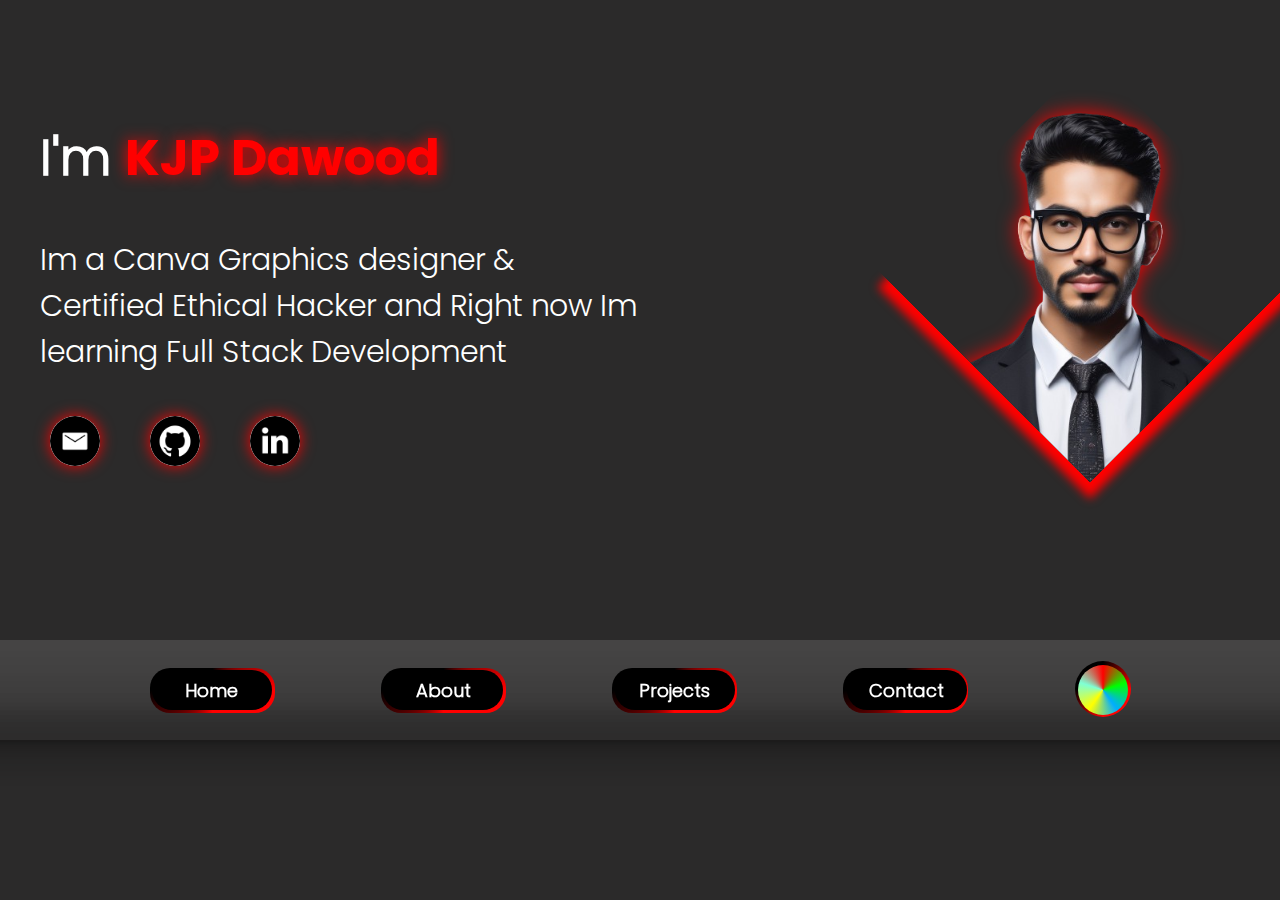
<file: index.html>
<!DOCTYPE html>
<html lang="en">
<head>
    <meta charset="UTF-8">
    <meta name="viewport" content="width=device-width, initial-scale=1.0">
    <link rel="stylesheet" href="files/style.css">
    <title>Document</title>
</head>
<body>
<div class="nav-main">
    <span class="head nhead" id="heading">KJP Dawood</span>
    <div class="nav">
        <button class="btn btni"><a class="links" href="index.html">Home</a></button>
        <button class="btn btna"><a class="links" href="files/about.html">About</a></button>  
        <button class="btn btnp"><a class="links" href="files/projects.html">Projects</a></button>
        <button class="btn btnc"><a class="links" href="files/contacts.html">Contact</a></button>
        <div id="color"></div>
    </div>
</div>
    <div class="colors" id="colors">
        <div class="colorss" id="red"></div>
        <div class="colorss" id="green"></div>
        <div class="colorss" id="yellow"></div>
        <div class="colorss" id="sky-blue"></div>
        <div class="colorss" id="orange"></div>
    </div>
    <div class="home-cont">
        <div class="intro">
    <p class="head">I'm <span id="heading">KJP Dawood</span></p>
            <div class="para">
                <p class="intro-para">Im a Canva Graphics designer & Certified Ethical Hacker
                    and Right now Im learning Full Stack Development
                </p>
            </div>
            <div class="links-pic">
                <a href="mailto:kjpdawood@gmail.com" class="link">
                    <img src="files/pics/4550857_email_gmail_mail_sending_yahoo_icon.png" alt="" class="link-img link1">
                </a>
                <a href="https://github.com/KJPDawood" class="link">
                    <img src="files/pics/287725_github_icon.png" alt="" class="link-img link2">
                </a>
                <a href="https://www.linkedin.com/in/kjp-dawood-355492317?utm_source=share&utm_campaign=share_via&utm_content=profile&utm_medium=android_app" class="link">
                    <img src="files/pics/7693316_linkedin_social media_logo_icon.png" alt="" class="link-img link3">
                </a>
            </div>
        </div>
        <div class="pro-pic"><img class="pic" src="files/pics/1724682831125-84f7ab46-709f-454a-9c12-3c0ccf1360c4-2772-removebg-preview.png" alt=""></div>
    </div>
    <script src="files/index.js"></script>
</body>
</html>
</file>
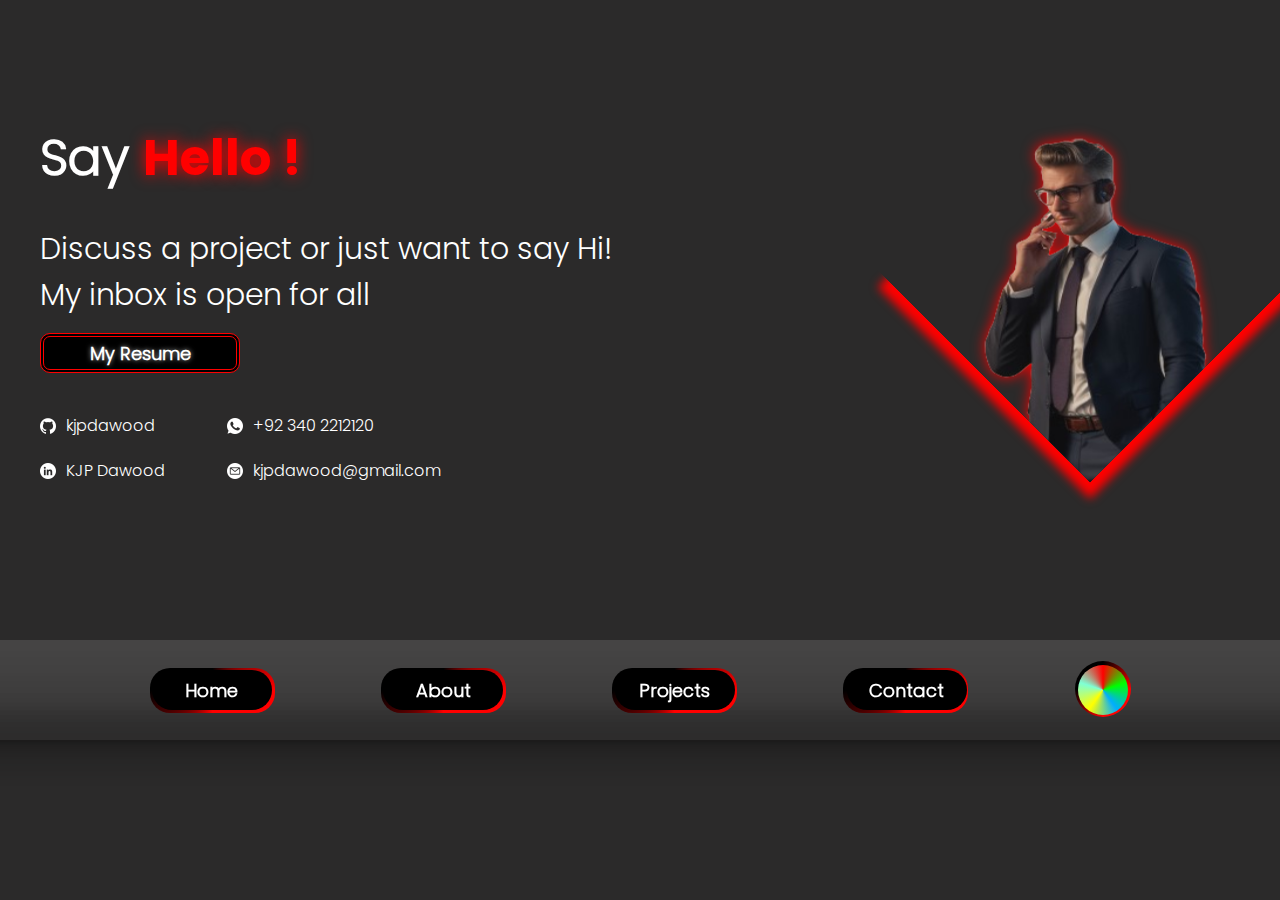
<file: files/contacts.html>
<!DOCTYPE html>
<html lang="en">
<head>
    <meta charset="UTF-8">
    <meta name="viewport" content="width=device-width, initial-scale=1.0">
    <link rel="stylesheet" href="style.css">
    <title>Document</title>
</head>
<body>
    <div class="nav-main">
        <span class="head nhead" id="heading">KJP Dawood</span>
        <div class="nav">
            <button class="btn btni"><a class="links" href="../index.html">Home</a></button>
            <button class="btn btna"><a class="links" href="about.html">About</a></button>
            <button class="btn btnp"><a class="links" href="projects.html">Projects</a></button>
            <button class="btn btnc"><a class="links" href="contacts.html">Contact</a></button>
            <div id="color">
            </div>
        </div>
    </div>
    <div class="colors" id="colors">
        <div class="colorss" id="red"></div>
        <div class="colorss" id="green"></div>
        <div class="colorss" id="yellow"></div>
        <div class="colorss" id="sky-blue"></div>
        <div class="colorss" id="orange"></div>
    </div>
    <div class="home-cont cont-cont">
        <div class="intro cintro">
    <p class="head">Say <span id="heading">Hello !</span></p>
            <div class="para cont-para">
                <p class="intro-para">Discuss a project or just want to say Hi! My inbox is open for all
                </p>
                <button class="cv"><a href="pics/Dawood. CV.docx" download="Dawood. CV.docx" class="cvi">My Resume</a></button>
            </div>
            <div class="contacts">
                <div class="divx">
                    <a href="" class="cus"><img src="pics/whatsapp.png" alt="" class="cimg">+92 340 2212120</a>
                 <a href="mailto:kjpdawood@gmail.com" class="cus"><img src="pics/email.png" alt="" class="cimg">kjpdawood@gmail.com</a>
                </div>
                <div class="divx">
                    <a href="https://github.com/KJPDawood" class="cus"><img src="pics/github (2).png" alt="" class="cimg">kjpdawood</a>
                    <a href="https://www.linkedin.com/in/kjp-dawood-355492317?utm_source=share&utm_campaign=share_via&utm_content=profile&utm_medium=android_app" class="cus"><img src="pics/linkedin.png" alt="" class="cimg">KJP Dawood</a>
                </div>
            </div>
        </div>
        <div class="pro-pic cpic"><img class="cont-pic" src="pics/1724695879108-4db2ef0c-c2b8-44eb-9abc-a0547318e64a-9197-removebg-preview.png" alt=""></div>
    </div>
    <script src="contacts.js"></script>
</body>
</html>
</file>
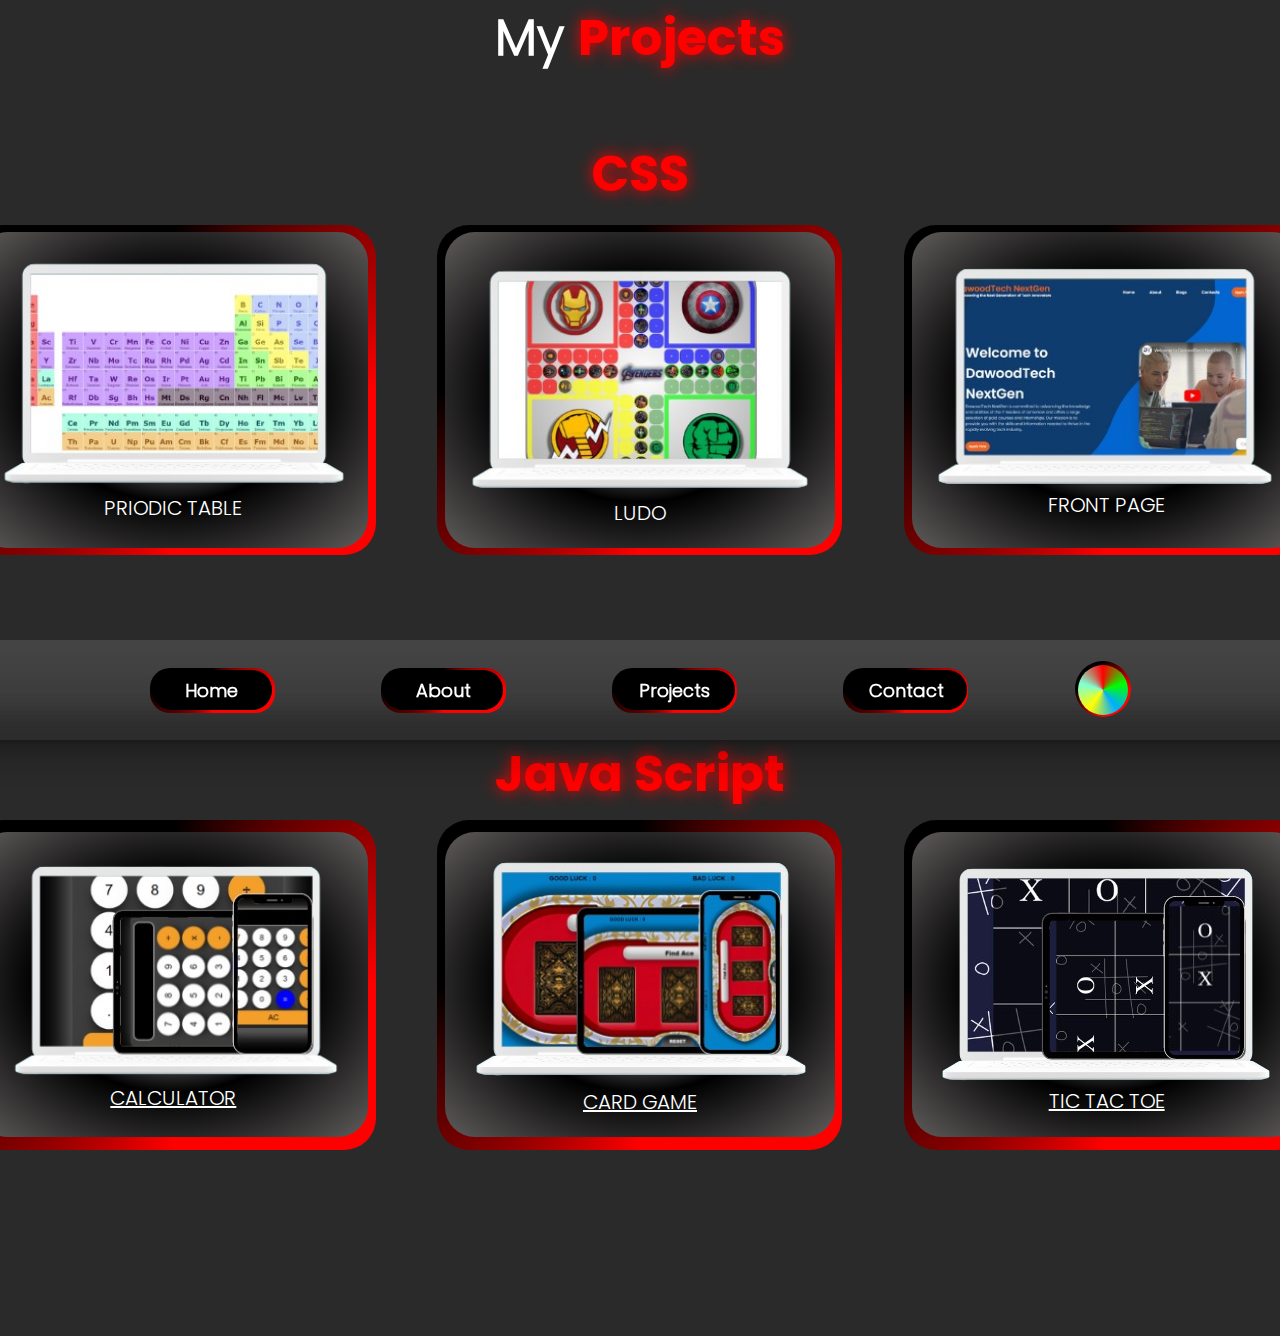
<file: files/projects.html>
<!DOCTYPE html>
<html lang="en">
<head>
    <meta charset="UTF-8">
    <meta name="viewport" content="width=device-width, initial-scale=1.0">
    <link rel="stylesheet" href="style.css">
    <title>Document</title>
</head>
<body class="pbody">

    <div class="nav-main">
        <span class="head nhead" id="heading">KJP Dawood</span>
        <div class="nav">
            <button class="btn btni"><a class="links" href="../index.html">Home</a></button>
            <button class="btn btna"><a class="links" href="about.html">About</a></button>
            <button class="btn btnp"><a class="links" href="projects.html">Projects</a></button>
            <button class="btn btnc"><a class="links" href="contacts.html">Contact</a></button>
            <div id="color">
            </div>
        </div>
    </div>
    <div class="colors" id="colors">
        <div class="colorss" id="red"></div>
        <div class="colorss" id="green"></div>
        <div class="colorss" id="yellow"></div>
        <div class="colorss" id="sky-blue"></div>
        <div class="colorss" id="orange"></div>
    </div>
    <h2 class="head">My <span id="heading">Projects</span></h2>
    <div class="project-cont">
        <div class="css-proj">
            <div class="head">
                <span id="heading">
                    CSS
                </span>
            </div>
            <div class="proj-img">
                <div class="img-div" id="img1">
                    <img src="pics/6-removebg-preview.png" alt="" class="img-proj">
                    <span class="img-head">priodic table</span>
                </div>
                <div class="img-div" id="img2">
                    <img src="pics/5-removebg-preview.png" alt="" class="img-proj">
                    <span class="img-head">ludo</span>
                </div>
                <div class="img-div" id="img3">
                    <img src="pics/4-removebg-preview.png" alt="" class="img-proj">
                    <span class="img-head">Front page</span>
                </div>
            </div>
        </div>
        <div class="js-proj">
            <div class="head">
                <span id="heading">
                   Java Script
                </span>
            </div>
            <div class="proj-img">
                <div class="img-div" id="img4">
                    <img src="pics/3-removebg-preview.png" alt="" class="img-proj">
                    <a href=" https://kjpdawood.github.io/Calculator/" class="img-head">Calculator</a>
                </div>
                <div class="img-div" id="img5">
                    <img src="pics/2-removebg-preview.png" alt="" class="img-proj">
                    <a href=" https://kjpdawood.github.io/card-game/" class="img-head">Card game</a>
                </div>
                <div class="img-div" id="img6">
                    <img src="pics/1-removebg-preview.png" alt="" class="img-proj">
                    <a href="https://kjpdawood.github.io/tic-tac-toe/" class="img-head">tic tac toe</a>
                </div>
            </div>
        </div>
    </div>
    <script src="projects.js"></script>
</body>
</html>
</file>
<file: files/style.css>
*{
    padding: 0%;
    margin: 0%;
    color: white;
}
@font-face {
    font-family: p1;
    src: url(fonts/Poppins-Light.ttf);
}
@font-face {
    font-family: p2;
    src: url(fonts/Poppins-Bold.ttf);
}
:root{
    --gradientColor : black,rgb(255, 0, 0),red,black,black;
    --textColor : red;
    --boxShadow :  0 0 15px rgba(255, 0, 0);
}
body{
    display: flex;
    justify-content: center;
    align-items: center;
    overflow-x: hidden;
    background-color: #2b2a2a;
}
.pbody{
    justify-content: space-between;
    flex-flow: column;
}
.nav-main{
   position: fixed;
   z-index: 999;
    top: 640px;
    background-color: #474646;
    height: 100px;
    width: 1600px;
    display: flex;
    align-items: center;
    justify-content: center;
    box-shadow: rgba(0, 0, 0, 0.17) 0px -23px 25px 0px inset, rgba(0, 0, 0, 0.15) 0px -36px 30px 0px inset, rgba(0, 0, 0, 0.1) 0px -79px 40px 0px inset, rgba(0, 0, 0, 0.06) 0px 2px 1px, rgba(0, 0, 0, 0.09) 0px 4px 2px, rgba(0, 0, 0, 0.09) 0px 8px 4px, rgba(0, 0, 0, 0.09) 0px 16px 8px, rgba(0, 0, 0, 0.09) 0px 32px 16px;
}
.nav{
    width: 1200px;
    display: flex;
    justify-content: space-evenly;
    /* border: 1px solid;  */
    animation: ups 2s;
    align-items: center;
    z-index: 999;
}
.links{
    text-decoration: none;
    color: white;
}
.btn{
    background-color: black;
    height: 40px;
    width: 120px;
    font-size: large;
    font-family: p1;
    border: 0 solid;
    border-radius: 20px;
    font-family: p1;
    font-weight: 600;
}
.btn:active , .cv:active{
    box-shadow: rgba(42, 42, 42, 0.633) 0px 30px 60px -12px inset, rgba(255, 255, 255, 0.3) 0px 18px 36px -18px inset;
}
.btn::before{
    content: "";
    width: 125px;
    height: 45px;
    position: absolute;
    border-radius: 20px;
    z-index: -1;
    background-image: conic-gradient(var(--gradientColor));
    animation: rotate-bg 3s infinite ;
}
.btni::before,.btna::before{
    transform: translate(-35px,-9px);
}
.btnp::before{
    transform: translate(-27px,-9px);
}
.btnc::before{
    transform: translate(-26px,-9px);
}
.pic{ 
    width: 400px;
    height: 400px;
    rotate: -45deg;
    filter: drop-shadow(0px 0px 10px var(--textColor) );
    position: relative;
    bottom: 23px;
    right: 23px;
}
.links-pic{
    display: flex;
    justify-content: center;
    align-items: center;
}
.link-pic{
    width: 40px;
    height: 40px;
}
.home-cont{
    /* border: 1px solid; */
    width: 1200px;
    height: 400px;
    position: relative;
    top: 120px;
    animation: down 2s;
}
.head{
    font-size: 50px;
    font-family: p1;
    font-weight: 600;
}
#heading{
    font-family: p2;
    color: var(--textColor);
    text-shadow: var(--boxShadow);
}
.intro-para{
    font-family: p1;
    font-size: 30px;
}
.para{
    width: 600px;
}
.link-img{
    width: 50px;
    height: 50px;
    background-color: white;
    border-radius: 50%;
    box-shadow:var(--boxShadow);
}
.intro{
    display: flex;
    flex-flow: column;
    width: 600px;
    height: 350px;
    justify-content: space-between;
    align-items: flex-start;
    animation: rights 4s;
}
.links-pic{
    width: 250px;
    display: flex;
    justify-content: space-between;
    padding-left: 10px;
}
.home-cont{
    display: flex;
    justify-content: space-between;
}
.pro-pic{
    rotate: 45deg;
    overflow: hidden;
    display: flex;
    width: 300px;
    height: 300px;
    border: 0px solid none;
    box-shadow: 12px 12px 10px var(--textColor);
    border-top: none;
    border-left: none;
    animation: lefts 4s ;
}
.abody {
    display: flex;
    justify-content: center;
    align-items: center;
    background-color: #000;
}
.carousel {
    overflow: hidden;
    height: 580px;
    display: flex;
    align-items: center;
}
.carousel-items {
    display: flex;
    transition: transform 0.5s ease-in-out;
    width: 1200px;
    height: 400px;
    display: flex;
    align-items: center;
}
.carousel-item {
    min-width: 100%;
    color: #fff;
    text-align: center;
    font-size: 24px;
    display: flex;
    align-items: center;
    height: 400px;
}
.cbtn{
    position: absolute;
    top: 45%;
    transform: translateY(-50%);
    background-color: rgba(0, 0, 0, 0);
    color: var(--textColor);
    border: none;
    padding: 10px;
    cursor: pointer;
    height: 80px;
    border:5px solid var(--textColor);
    border-radius: 40px;
    font-size: xx-large;
    font-weight: 600;
    text-shadow: var(--boxShadow);
}
.prev {
    left: 10px;
    border-top-right-radius: 0px;
    border-bottom-right-radius: 0px;
    border-right: none;
    border-top: 1px solid white;
    border-bottom: 1px solid white;
}
.next {
    right: 10px;
    border-top-left-radius: 0px;
    border-bottom-left-radius: 0px;
    border-left: none;
    border-top: 1px solid white;
    border-bottom: 1px solid white;
}
#color{
    width: 50px;
    height: 50px;
    background-image: conic-gradient(rgb(255, 0, 0),rgb(0, 255, 0),rgb(0, 174, 255),rgb(255, 255, 0),aquamarine,red);
    border-radius: 50%;
}
#color::before{
    content: "";
    width: 56px;
    height: 56px;
    position: absolute;
    border-radius: 50%;
    z-index: -1;
    transform: translate(-3px,-4px);
    background-image: conic-gradient(var(--gradientColor));
    animation: rotate-bg 3s infinite;
}
.about-left{
display: flex;
align-items: flex-start;
width: 600px;
height: 350px;
flex-flow: column;
justify-content: space-around;
}
.about-para{
    font-size: 50px;
    font-family: p1;
    font-weight: 600;
}
.skills,.hobby{
    padding: 10px 20px;
    text-transform: uppercase;
    font-weight: 600;
    font-family: p1;
    font-size: medium;
    margin: 10px;
    width: fit-content;
    height: fit-content;
    display: inline-block;
    margin-left: 5px;
    border-radius: 8%;
    background-color: black;
}
.skills::before,.hobby::before{
    content: '';
    position: absolute;
    z-index: -1;
    animation: rotate-bg 3s infinite;  
}
.skills:hover,.hobby:hover{
    background-color: var(--textColor);
}
.about-secondpara{
    height: 200px;
    width: 600px;
    text-align: left;
}
#html::before{
    width: 87px;
    height: 53px;
    transform: translate(-24px,-15px);
    border-radius: 8px;
}
#css::before{
    width: 79px;
    height: 53px;
    transform: translate(-24px,-15px);
    border-radius: 8px;
}
#js::before{
    width: 144px;
    height: 53px;
    transform: translate(-24px,-15px);
    border-radius: 8px;
}
#bootstrap::before{
    width: 138px;
    height: 53px;
    transform: translate(-24px,-15px);
    border-radius: 8px;
}
#github::before{
    width: 104px;
    height: 53px;
    transform: translate(-24px,-15px);
    border-radius: 8px;
}
#photography::before{
    width: 163px;
    height: 53px;
    transform: translate(-24px,-14px);
    border-radius: 8px;
}
#ceh::before{
    width: 250px;
    height: 53px;
    transform: translate(-24px,-14px);
    border-radius: 8px;
}
#mr::before{
    width: 183px;
    height: 52px;
    transform: translate(-24px,-14px);
    border-radius: 8px;
}
#Canva::before{
    width: 103px;
    height: 52px;
    transform: translate(-24px,-14px);
    border-radius: 8px;
}
.about-cont{
    display: flex;
    justify-content: space-between;
    width: 1180px;
    position: relative;
    top: 30px;
}
.about-pic{
    width: 400px;
    height: 400px;
    border-radius: 200px;
    display: flex;
    justify-content: center;
    align-items: center;
    flex-flow: column;
    background-color: #000;
}
.about-pic::before{
    content: "";
    width: 415px;
    height: 415px;
    position: absolute;
    border-radius: 50%;
    z-index: -1;
    background-image: conic-gradient(var(--gradientColor));
    animation: rotate-bg 3s infinite;
}
#spic,#spic3{
    width: 250px;
}
.colors{
    width: 320px;
    height: 65px;
    display: flex;
    align-items: center;
    justify-content: space-evenly;
    border-radius: 25px;
    position: fixed;
    top: 540px;
    right: 145px;
    display:none;
    background-color: rgb(0, 0, 0);
    animation: pop 0.5s ease-in-out;
}
.colors::before{
    content: "";
    width: 330px;
    height: 75px;
    position: fixed;
    background-image: conic-gradient(var(--gradientColor));
    border-radius: 30px;
    z-index: -2;
    animation: rotate-bg 3s infinite;   
}.colors::after{
    content: "";
    width: 320px;
    height: 65px;
    position: fixed;
    border-radius: 30px;
    z-index: -1;
    background-color: #000;
}
#red{
    width: 50px;
    height: 50px;
    border-radius: 50%;
    background-color: rgb(255, 0, 0);
}
#green{
    width: 50px;
    height: 50px;
    border-radius: 50%;
    background-color: rgb(0, 255, 0);
}
#sky-blue{
    width: 50px;
    height: 50px;
    border-radius: 50%;
    background-color: rgb(0, 174, 255);
}
#yellow{
    width: 50px;
    height: 50px;
    border-radius: 50%;
    background-color: rgb(255, 255, 0);
}
#orange{
    width: 50px;
    height: 50px;
    border-radius: 50%;
    background-color: aquamarine ;
}
.colorss:hover{
    border: 3px solid var(--textColor);
}
.h3{
    font-family: p2;
}
.inter,.matric{
    text-transform: capitalize;
    font-family: p1;
}
.inter:hover .h3:not(:hover),.matric:hover .h3:not(:hover){
    color: var(--textColor);
}
#spic2{
    width: 300px;
    height: 300px;
    border-radius: 50%;
    background-color: #fff;
    border: 4px solid rgb(28, 84, 28);
    padding: 10px;
}
#anime::before{
    width: 95px;
    height: 53px;
    transform: translate(-24px,-15px);
    border-radius: 8px;
}
#cricket::before{
    width: 111px;
    height: 53px;
    transform: translate(-24px,-15px);
    border-radius: 8px;
}
#gaming::before{
    width: 111px;
    height: 53px;
    transform: translate(-24px,-15px);
    border-radius: 8px;
}
#programming::before{
    width: 166px;
    height: 53px;
    transform: translate(-24px,-15px);
    border-radius: 8px;
}
#cr::before{
    width: 188px;
    height: 53px;
    transform: translate(-24px,-15px);
    border-radius: 8px;
}
#songs::before{
    width: 102px;
    height: 52px;
    transform: translate(-24px,-14px);
    border-radius: 8px;
}
#chess::before{
    width: 98px;
    height: 52px;
    transform: translate(-24px,-14px);
    border-radius: 8px;
}
#pr::before{
    width: 175px;
    height: 52px;
    transform: translate(-24px,-14px);
    border-radius: 8px;
}
#pw::before{
    width: 173px;
    height: 52px;
    transform: translate(-24px,-14px);
    border-radius: 8px;
}
.project-cont{
    display: flex;
    align-items: center;
    justify-content: space-between;
    flex-flow: column;
}
.css-proj,.js-proj{
    display: flex;
    align-items: center;
    flex-flow: column;
    justify-content: space-around;
    height: 400px;
    margin-top: 60px;
    animation: pop 4s;
}
.js-proj{
    margin-top: 200px;
    margin-bottom: 200px;
}
.proj-img{
    display: flex;
    padding: 10px;
    width: 1400px;
    justify-content: space-around;
}
.img-proj{
    width: 350px;
}
.img-head{
    font-family: p1;
    text-transform: uppercase;
    font-size: 20px;
    display: inline;
    text-align: center;
}
.img-div{
    display: flex;
    justify-content: center;
    align-items: center;
    flex-flow: column;
    background-image: radial-gradient(white,black,rgb(96, 92, 92));
    padding: 20px;
    margin-top: 10px;
    border-radius: 30px;
}
.img-div::before{
    content: "";
    width: 405px;
    height: 330px;
    position: absolute;
    background-image: conic-gradient(var(--gradientColor));
    border-radius: 32px;
    z-index: -1;
    animation: rotate-bg 3s infinite;   
}
.cont-pic{
    width: 350px;
    height: 400px;
    position: relative;
    bottom: 38px;
    left: 17px;
    filter: drop-shadow(0 0 7px var(--textColor));
    rotate: -45deg;
}
.cv{
    width: 200px;
    height: 40px;
    background-color: #000  ;
    border-radius: 10px;
    margin-top: 15px;
    border: 4px double var(--textColor);
    text-shadow: 0px 0px 5px rgba(255, 255, 255, 0.6);
}
.cont-para{
    margin-top: 30px;
}
.cvi{
    text-decoration: none;
    font-family: p1;
    font-weight: 600;
    font-size: large;
}
.cus{
    display: flex;
    align-items: center;
    margin-top: 20px;
    font-size: medium;
    text-decoration: none;
    font-family: p1;
}
.cus:hover{
    color: var(--textColor);
}
.cimg{
    width: 16px;
    margin-right: 10px;
}
.contacts{
    margin-top: 20px;
    width: 400px;
    height: 100px;
    display: flex; 
    justify-content: space-between;
    flex-flow: row-reverse;
}
.qdiv{
    background-color: white;
    display: flex;
    justify-content: center;
    align-items: center;
    flex-flow: column;
    position: absolute;
    bottom: 0;
}
.about-cont2,.nhead{
    display: none;
}

@keyframes glow-shadow {
    0%{
        box-shadow: 0 0 20px 5px rgba(255, 255, 255, 0.7) ;
    }
    10%{
        box-shadow: 0 0 20px 5px rgba(255, 251, 0, 0.7)   ;
    }
    20%{
        box-shadow: 0 0 20px 5px rgba(0, 255, 0, 0.7)     ;
    }
    30%{
        box-shadow: 0 0 20px 5px rgba(0, 251, 255, 0.7)   ;
    }
    40%{
        box-shadow: 0 0 20px 5px rgba(0, 0, 255, 0.7)     ;
    }
    50%{
        box-shadow: 0 0 20px 5px rgba(217, 0, 255, 0.7)   ;
    }
    60%{
        box-shadow: 0 0 20px 5px rgba(255, 0, 0, 0.7)     ;
    }
    70%{
        box-shadow: 0 0 20px 5px rgba(255, 128, 0, 0.7)   ;
    }
    80%{
        box-shadow: 0 0 20px 5px rgba(16, 129, 18, 0.7)   ;
    }
    90%{
        box-shadow: 0 0 20px 5px rgba(255, 255, 0, 0.7)   ;
    }
    100%{
        box-shadow: 0 0 20px 5px rgba(255, 255, 255, 0.7) ;
    }
}
@keyframes text-shadow {
    0%{
        text-shadow: 0 0 20px rgba(255, 255, 255, 0.7) ;
    }
    10%{
        text-shadow: 0 0 20px rgba(255, 251, 0, 0.7)   ;
    }
    20%{
        text-shadow: 0 0 20px rgba(0, 255, 0, 0.7)     ;
    }
    30%{
        text-shadow: 0 0 20px rgba(0, 251, 255, 0.7)   ;
    }
    40%{
        text-shadow: 0 0 20px rgba(0, 0, 255, 0.7)     ;
    }
    50%{
        text-shadow: 0 0 20px rgba(217, 0, 255, 0.7)   ;
    }
    60%{
        text-shadow: 0 0 20px rgba(255, 0, 0, 0.7)     ;
    }
    70%{
        text-shadow: 0 0 20px rgba(255, 128, 0, 0.7)   ;
    }
    80%{
        text-shadow: 0 0 20px rgba(16, 129, 18, 0.7)   ;
    }
    90%{
        text-shadow: 0 0 20px rgba(255, 255, 0, 0.7)   ;
    }
    100%{
        text-shadow: 0 0 20px rgba(255, 255, 255, 0.7) ;
    }
} 
 @keyframes rotate-bg {
    1%{
        background-image: conic-gradient(from 3.6deg , var(--gradientColor)); 
    }   
    2%{
        background-image: conic-gradient(from 7.2deg , var(--gradientColor)); 
    }  
    3%{
        background-image: conic-gradient(from 10.8deg , var(--gradientColor)); 
    }  
    4% {  background-image: conic-gradient(from 14.4deg , var(--gradientColor));
    }
    5%{
        background-image: conic-gradient(from 18deg , var(--gradientColor)); 
    }  
    6%{
        background-image: conic-gradient(from 21.6deg , var(--gradientColor));
    }  
    7%{
        background-image: conic-gradient(from 25.2deg , var(--gradientColor));
    }  
    8%{
        background-image: conic-gradient(from 28.8deg , var(--gradientColor));
    }  
    9%{
        background-image: conic-gradient(from 32.4deg , var(--gradientColor));
    }  
    10%{
        background-image: conic-gradient(from 36deg , var(--gradientColor));
    }  
    11%{
        background-image: conic-gradient(from 39.6deg , var(--gradientColor));
    }   
    12%{
        background-image: conic-gradient(from 43.2deg , var(--gradientColor));
    }  
    13%{
        background-image: conic-gradient(from 46.8deg , var(--gradientColor));
    }  
    14%{
        background-image: conic-gradient(from 49.4deg , var(--gradientColor));
    }  
    15%{
        background-image: conic-gradient(from 52deg , var(--gradientColor));
    }  
    16%{
        background-image: conic-gradient(from 55.6deg , var(--gradientColor));
    }  
    17%{
        background-image: conic-gradient(from 59.2deg , var(--gradientColor));
    }  
    18%{
        background-image: conic-gradient(from 62.8deg , var(--gradientColor));
    }  
    19%{
        background-image: conic-gradient(from 66.4deg , var(--gradientColor));
    }  
    20%{
        background-image: conic-gradient(from 72deg , var(--gradientColor));
    }
    21%{
        background-image: conic-gradient(from 75.6deg , var(--gradientColor));
    }   
    22%{
        background-image: conic-gradient(from 79.2deg , var(--gradientColor));
    }  
    23%{
        background-image: conic-gradient(from 82.8deg , var(--gradientColor));
    }  
    24%{
        background-image: conic-gradient(from 86.4deg , var(--gradientColor));
    }  
    25%{
        background-image: conic-gradient(from 90deg , var(--gradientColor));
    }  
    26%{
        background-image: conic-gradient(from 93.6deg , var(--gradientColor));
    }  
    27%{
        background-image: conic-gradient(from 97.2deg , var(--gradientColor));
    }  
    28%{
        background-image: conic-gradient(from 100.8deg , var(--gradientColor));
    }  
    29%{
        background-image: conic-gradient(from 104.4deg , var(--gradientColor));
    }  
    30%{
        background-image: conic-gradient(from 108deg , var(--gradientColor));
    }  
    31%{
        background-image: conic-gradient(from 111.6deg , var(--gradientColor));
    }   
    32%{
        background-image: conic-gradient(from 115.2deg , var(--gradientColor));
    }  
    33%{
        background-image: conic-gradient(from 118.8deg , var(--gradientColor));
    }  
    34%{
        background-image: conic-gradient(from 122.4deg , var(--gradientColor));
    }  
    35%{
        background-image: conic-gradient(from 126deg , var(--gradientColor));
    }  
    36%{
        background-image: conic-gradient(from 129.6deg , var(--gradientColor));
    }  
    37%{
        background-image: conic-gradient(from 133.2deg , var(--gradientColor));
    }  
    38%{
        background-image: conic-gradient(from 136.8deg , var(--gradientColor));
    }  
    39%{
        background-image: conic-gradient(from 140.4deg , var(--gradientColor));
    }  
    40%{
        background-image: conic-gradient(from 144deg , var(--gradientColor));
    }  
    41%{
        background-image: conic-gradient(from 147.6deg , var(--gradientColor));
    }   
    42%{
        background-image: conic-gradient(from 151.2deg , var(--gradientColor));
    }  
    43%{
        background-image: conic-gradient(from 154.8deg , var(--gradientColor));
    }  
    44%{
        background-image: conic-gradient(from 158.4deg , var(--gradientColor));
    }  
    45%{
        background-image: conic-gradient(from 162deg , var(--gradientColor));
    }  
    46%{
        background-image: conic-gradient(from 165.6deg , var(--gradientColor));
    }  
    47%{
        background-image: conic-gradient(from 169.2deg , var(--gradientColor));
    }  
    48%{
        background-image: conic-gradient(from 172.8deg , var(--gradientColor));
    }  
    49%{
        background-image: conic-gradient(from 176.4deg , var(--gradientColor));
    }  
    50%{
        background-image: conic-gradient(from 180deg , var(--gradientColor));
    }
    51%{
        background-image: conic-gradient(from 183.6deg , var(--gradientColor));
    }   
    52%{
        background-image: conic-gradient(from 187.2deg , var(--gradientColor));
    }  
    53%{
        background-image: conic-gradient(from 190.8deg , var(--gradientColor));
    }  
    54%{
        background-image: conic-gradient(from 194.4deg , var(--gradientColor));
    }  
    55%{
        background-image: conic-gradient(from 198deg , var(--gradientColor));
    }  
    56%{
        background-image: conic-gradient(from 201.6deg , var(--gradientColor));
    }  
    57%{
        background-image: conic-gradient(from 205.2deg , var(--gradientColor));
    }  
    58%{
        background-image: conic-gradient(from 208.8deg , var(--gradientColor));
    }  
    59%{
        background-image: conic-gradient(from 212.4deg , var(--gradientColor));
    }  
    60%{
        background-image: conic-gradient(from 216deg , var(--gradientColor));
    }  
    61%{
        background-image: conic-gradient(from 219.6deg , var(--gradientColor));
    }   
    62%{
        background-image: conic-gradient(from 223.2deg , var(--gradientColor));
    }  
    63%{
        background-image: conic-gradient(from 226.8deg , var(--gradientColor));
    }  
    64%{
        background-image: conic-gradient(from 229.4deg , var(--gradientColor));
    }  
    65%{
        background-image: conic-gradient(from 233deg , var(--gradientColor));
    }  
    66%{
        background-image: conic-gradient(from 236.6deg , var(--gradientColor));
    }  
    67%{
        background-image: conic-gradient(from 240.2deg , var(--gradientColor));
    }  
    68%{
        background-image: conic-gradient(from 243.8deg , var(--gradientColor));
    }  
    69%{
        background-image: conic-gradient(from 247.4deg , var(--gradientColor));
    }  
    70%{
        background-image: conic-gradient(from 251deg , var(--gradientColor));
    }
    71%{
        background-image: conic-gradient(from 254.6deg , var(--gradientColor));
    }   
    72%{
        background-image: conic-gradient(from 258.2deg , var(--gradientColor));
    }  
    73%{
        background-image: conic-gradient(from 261.8deg , var(--gradientColor));
    }  
    74%{
        background-image: conic-gradient(from 265.4deg , var(--gradientColor));
    }  
    75%{
        background-image: conic-gradient(from 269deg , var(--gradientColor));
    }  
    76%{
        background-image: conic-gradient(from 272.6deg , var(--gradientColor));
    }  
    77%{
        background-image: conic-gradient(from 276.2deg , var(--gradientColor));
    }  
    78%{
        background-image: conic-gradient(from 279.8deg , var(--gradientColor));
    }  
    79%{
        background-image: conic-gradient(from 283.4deg , var(--gradientColor));
    }  
    80%{
        background-image: conic-gradient(from 287deg , var(--gradientColor));
    }  
    81%{
        background-image: conic-gradient(from 290.6deg , var(--gradientColor));
    }   
    82%{
        background-image: conic-gradient(from 294.2deg , var(--gradientColor));
    }  
    83%{
        background-image: conic-gradient(from 297.8deg , var(--gradientColor));
    }  
    84%{
        background-image: conic-gradient(from 301.4deg , var(--gradientColor));
    }  
    85%{
        background-image: conic-gradient(from 305deg , var(--gradientColor));
    }  
    86%{
        background-image: conic-gradient(from 308.6deg , var(--gradientColor));
    }  
    87%{
        background-image: conic-gradient(from 312.2deg , var(--gradientColor));
    }  
    88%{
        background-image: conic-gradient(from 315.8deg , var(--gradientColor));
    }  
    89%{
        background-image: conic-gradient(from 319.4deg , var(--gradientColor));
    }  
    90%{
        background-image: conic-gradient(from 323deg , var(--gradientColor));
    }  
    91%{
        background-image: conic-gradient(from 326.6deg , var(--gradientColor));
    }   
    92%{
        background-image: conic-gradient(from 330.2deg , var(--gradientColor));
    }  
    93%{
        background-image: conic-gradient(from 333.8deg , var(--gradientColor));
    }  
    94%{
        background-image: conic-gradient(from 337.4deg , var(--gradientColor));
    }  
    95%{
        background-image: conic-gradient(from 341deg , var(--gradientColor));
    }  
    96%{
        background-image: conic-gradient(from 343.6deg , var(--gradientColor));
    }  
    97%{
        background-image: conic-gradient(from 347.2deg , var(--gradientColor));
    }  
    98%{
        background-image: conic-gradient(from 350.8deg , var(--gradientColor));
    }  
    99%{
        background-image: conic-gradient(from 354.4deg , var(--gradientColor));
    }  
    100%{
        background-image: conic-gradient(from 358deg , var(--gradientColor));
    } 
}
@keyframes lefts {
    from{
        transform: translate(100px);
        opacity: 0;
    }
    to{
        transform: translate(0);
        opacity: 1;
    }
}
@keyframes rights {
    from{
        transform: translate(-100px);
        opacity: 0;
    }
    to{
        transform: translate(0);
        opacity: 1;
    }
}
@keyframes ups {
    from{
        transform: translateY(100px);
        opacity: 0;
    }
    to{
        transform: translate(0);
        opacity: 1;
    }
}
@keyframes down {
    from{
        transform: translateY(-100px);
        opacity: 0;
    }
    to{
        transform: translate(0);
        opacity: 1;
    }
}
@keyframes pop {
    0%{opacity: 0;}
    100%{opacity: 1;}
}
@media screen and (max-width : 1277px){
    .head,.about-para{
        font-size: 45px;
    }
    .intro-para {
        font-size: 25px;
    }
    .link-img{
        height: 45px;
        width: 45px;
    }
    .intro{
        width: 512px;
        height: 300px;
    }
    .pic{
        width: 300px;
        height: 300px;
        bottom: 13px;
        right: 13px;
    }
    .cont-pic{
        width: 300px;
        height: 350px;
        bottom: 46px;
        left: 4px;
    }
    .pro-pic{
        width: 250px;
        height: 250px;
    }
    .about-pic{
        width: 350px;
        height: 350px;
    }
    .about-pic::before{
        width: 363px;
        height: 363px;
        transform: translate(-6px)
        translateY(-5px);
    }
    .home-cont{
    width: 900px;
    position: relative;
    top: 130px;
    }
    .nav{
        width:960px ;
    }
    .btn{
    height: 35px;
    width: 110px;
    }
    .btn::before{
        width: 113px;
        height: 38px;
        transform: translate(-30px, -5px);
    }
    .btnc::before,.btnp::before{
        transform: translate(-21px, -5px);
    }
    #red,#green,#yellow,#sky-blue,#orange{
    width: 45px;
    height: 45px;
    }
    .colors{
    width:  280px;
    height: 55px; 
    top: 560px;
    right: 26px;  
    }
    .colors::after{
        width: 290px;
        height: 60px;
    }
    .colors::before{
    width: 305px;
    height: 70px;
    }
    .about-cont{
        width: 900px;
        margin-left: 60px;
    }
    .about-secondpara{
        font-size: medium;
    }
    .skills,.hobby{
        padding: 7.5px 15px;
        margin: 4px;
    }
    #html::before{
        width: 75px;
        height: 45px;
        transform: translate(-18px, -10px);
    }
    #css::before{
    width: 67px;
    height: 44px;
    transform: translate(-18px, -10px);
    }
    #js::before{
    width: 131px;
    height: 43px;
    transform: translate(-18px, -10px);
    }
    #bootstrap::before{
    width: 125px;
    height: 43px;
    transform: translate(-18px, -10px);
    }
    #github::before{
    width:91px;
    height: 43px;
    transform: translate(-18px, -10px);
    }
    #photography::before{
    width: 150px;
    height: 43px;
    transform: translate(-18px, -10px);
    }
    #ceh::before{
    width: 238px;
    height: 43px;
    transform: translate(-18px, -10px);
    }
    #mr::before{
    width: 172px;
    height: 43px;
    transform: translate(-18px, -10px);
    }
    #Canva::before{
    width: 90px;
    height: 43px;
    transform: translate(-18px, -10px);
    }
    .about-secondpara,.about-left{
        width: 516px;
    }
    .cbtn{
        height: 60px;
        font-size: x-large;
        top: 43%;
        padding: 8px;
    }
    .about-pic::before{
        transform: translate(0px);
    }
    #spic,#spic3{
        width: 200px;
    }
    #anime::before{
    width: 83px;
    height: 43px;
    transform: translate(-18px, -10px);
    }
    #cricket::before {
        width: 99px;
        height: 43px;
        transform: translate(-18px, -10px);
    }
    #gaming::before {
        width: 100px;
        height: 43px;
        transform: translate(-18px, -10px);
    }
    #programming::before {
        width: 154px;
        height: 43px;
        transform: translate(-18px, -10px);
    }
    #songs::before {
        width: 90px;
        height: 43px;
        transform: translate(-18px, -10px);
    }
    #cr::before {
        width: 176px;
        height: 43px;
        transform: translate(-18px, -10px);
    }
    #chess::before {
        width: 85px;
        height: 43px;
        transform: translate(-18px, -10px);
    }
    #pr::before {
    width: 163px;
    height: 43px;
    transform: translate(-18px, -10px);
    }
    #pw::before {
        width: 161px;
        height: 43px;
        transform: translate(-18px, -10px);
    }
    #spic2{
        width: 250px;
        height: 250px;
    }
    .pbody{
    background-position-x: -60px;
    }
    .img-proj {
        width: 220px;
        padding: 7.5px;
    }
    .img-div::before{
    width: 295px;
    height: 250px;
    }
    .proj-img{
        width: 1050px;
    }
    .js-proj{
        margin-top: 205px;
    }
    .para{
        width: 510px;
    }
}
@media screen and (max-width : 913px){
    .links-pic,.carousel,.cbtn{
        display: none;
    }
    .intro{
        width: 512px;
        height: 210px;
        align-items: center;
        animation: ups 4s;
    }
    .pic{
        width: 300px;
        height: 300px;
        bottom: 13px;
        right: 13px;
    }
    #spic4,#spic5{
        width: 200px;
    }
    .cont-pic{
        width: 280px;
        height: 330px;
        bottom: 46px;
        left: 4px;
    }
    .pro-pic{
        width: 250px;
        height: 250px;
        animation: pop 4s;
    }
    .about-cont2{
        display: flex;
        align-items: center;
        flex-flow: column;
        margin-top: 90px;
    }
    .home-cont{
    width: 900px;
    position: relative;
    top: 130px;
    flex-flow: column-reverse;
    height: 575px;
    align-items: center;
    text-align: center;
    animation: none;
    }
    .nav-main{
        top: 0;
        height: 80px;
        animation: down 2s ;
        display: flex;
        justify-content: space-around;
        width: 900px;
    }
    .nhead{
        display: inline;
        animation: down 4s;
        font-size: 40px;
    }
    .nav{
        width: 250px;
        flex-flow: row;
        animation: down 4s;
        padding: 0%;
        margin: 0%;
        justify-content: space-between;
    }
    .btn{
    height: 40px;
    width: 160px;
    border-radius: 15px;
    display: none;
    margin: 0%;
    animation: pop 1s alternate;
    background-color: #474646;
    border: 3px double var(--textColor);
    }
    .btni{
        display: block;
    }
    .btn::before{
        content: none;
    }
    #color{
        width: 45px;
        height: 45px;
    }
    #color::before{
        width: 51px;
        height: 51px;
        transform: translate(-3px,-3px);
    }
    .colors{
    width:  280px;
    height: 55px; 
    top: 212px;
        right: -83px;
        rotate: 90deg;
        animation: rights 1s;
        z-index: 988;
    }
    .about-cont{
        width: 500px;
        flex-flow: column-reverse;
        align-items: center;
        margin-left: 0px;
    }
    .about-secondpara,.about-left{
        align-items: center;
        text-align: center;
        margin: 0px;
    }
    .pbody{
    padding-top: 100px;
    }
    .img-proj {
        width: 150px;
        padding: 5px;
    }
    .img-div::before{
        width: 212px;
        height: 200px;
    }
    .divx{
        display: flex;
        width: fit-content;
    }
    .proj-img{
        width: 750px;
    }
    .css-proj,.js-proj{
        height: 300px;
    }
    .js-proj{
        margin: 0px;
    }
    .para{
        width: 510px;
    }
    .contacts{
        width: 642px;
    }
    .cus{
        margin-left: 10px;
    }
    .cpic{
        width: 230px;
        height: 230px;
        margin: 0px;
    }
    .cintro{
        height: 270px;
    }
}
@media screen and (max-width : 426px){
    body{
        width: 426px;
    }
    .head,.about-para{
        font-size: 40px;
    }
    .intro-para {
        font-size: 20px;
    }
    .intro{
        height: 180px;
    }
    .pic{
        width: 300px;
        height: 300px;
        bottom: 13px;
        right: 13px;
    }
    #spic4,#spic5{
        width: 200px;
    }
    .cont-pic{
        width: 250px;
        height: 300px;
        bottom: 33px;
    }
    .pro-pic{
        width: 250px;
        height: 250px;
        animation: pop 4s;
    }
    .about-cont2{
        display: flex;
        align-items: center;
        flex-flow: column;
        margin-top: 90px;
    }
    .home-cont{
        height: 525px;
    }
    .cont-cont{
        top: 100px;
        height: 575px;
    }
    .nav-main{
        width: 430px;
    }
    .nhead{
        display: inline;
        animation: down 4s;
        font-size: 35px;
    }
    .nav{
        width: 170px;
    }
    .btn{
    height: 30px;
    width: 120px;
    border-radius: 11px;
    font-size: medium;
    }
    .btni{
        display: block;
    }
    .btn::before{
        content: none;
    }
    #color{
        width: 35px;
        height: 35px;
    }
    #color::before{
        width: 41px;
        height: 41px;
        transform: translate(-3px,-3px);
    }
    .colors{
    width:  280px;
    height: 55px; 
    top: 212px;
        right: -83px;
        rotate: 90deg;
        animation: rights 1s;
        z-index: 988;
    }
    .about-cont{
        width: 500px;
        flex-flow: column-reverse;
        align-items: center;
        margin-left: 0px;
    }
    .about-secondpara,.about-left{
        align-items: center;
        text-align: center;
        margin: 0px;
    }
    .pbody{
    padding-top: 100px;
    }
    .img-proj {
        width: 150px;
        padding: 5px;
    }
    .img-div::before{
        width: 212px;
        height: 200px;
    }
    .divx{
        display: flex;
        flex-flow: column;
        align-items: center;
    }
    .proj-img{
        width: 750px;
    }
    .css-proj,.js-proj{
        height: 300px;
    }
    .js-proj{
        margin: 0px;
    }
    .para{
        width: 405px;
    }
    .contacts{
        width: 365px;
    }
    .cus{
        margin-left: 10px;
    }
    .cpic{
        width: 220px;
        height: 220px;
    }
    .cintro{
        height: 270px;
    }
}
</file>
